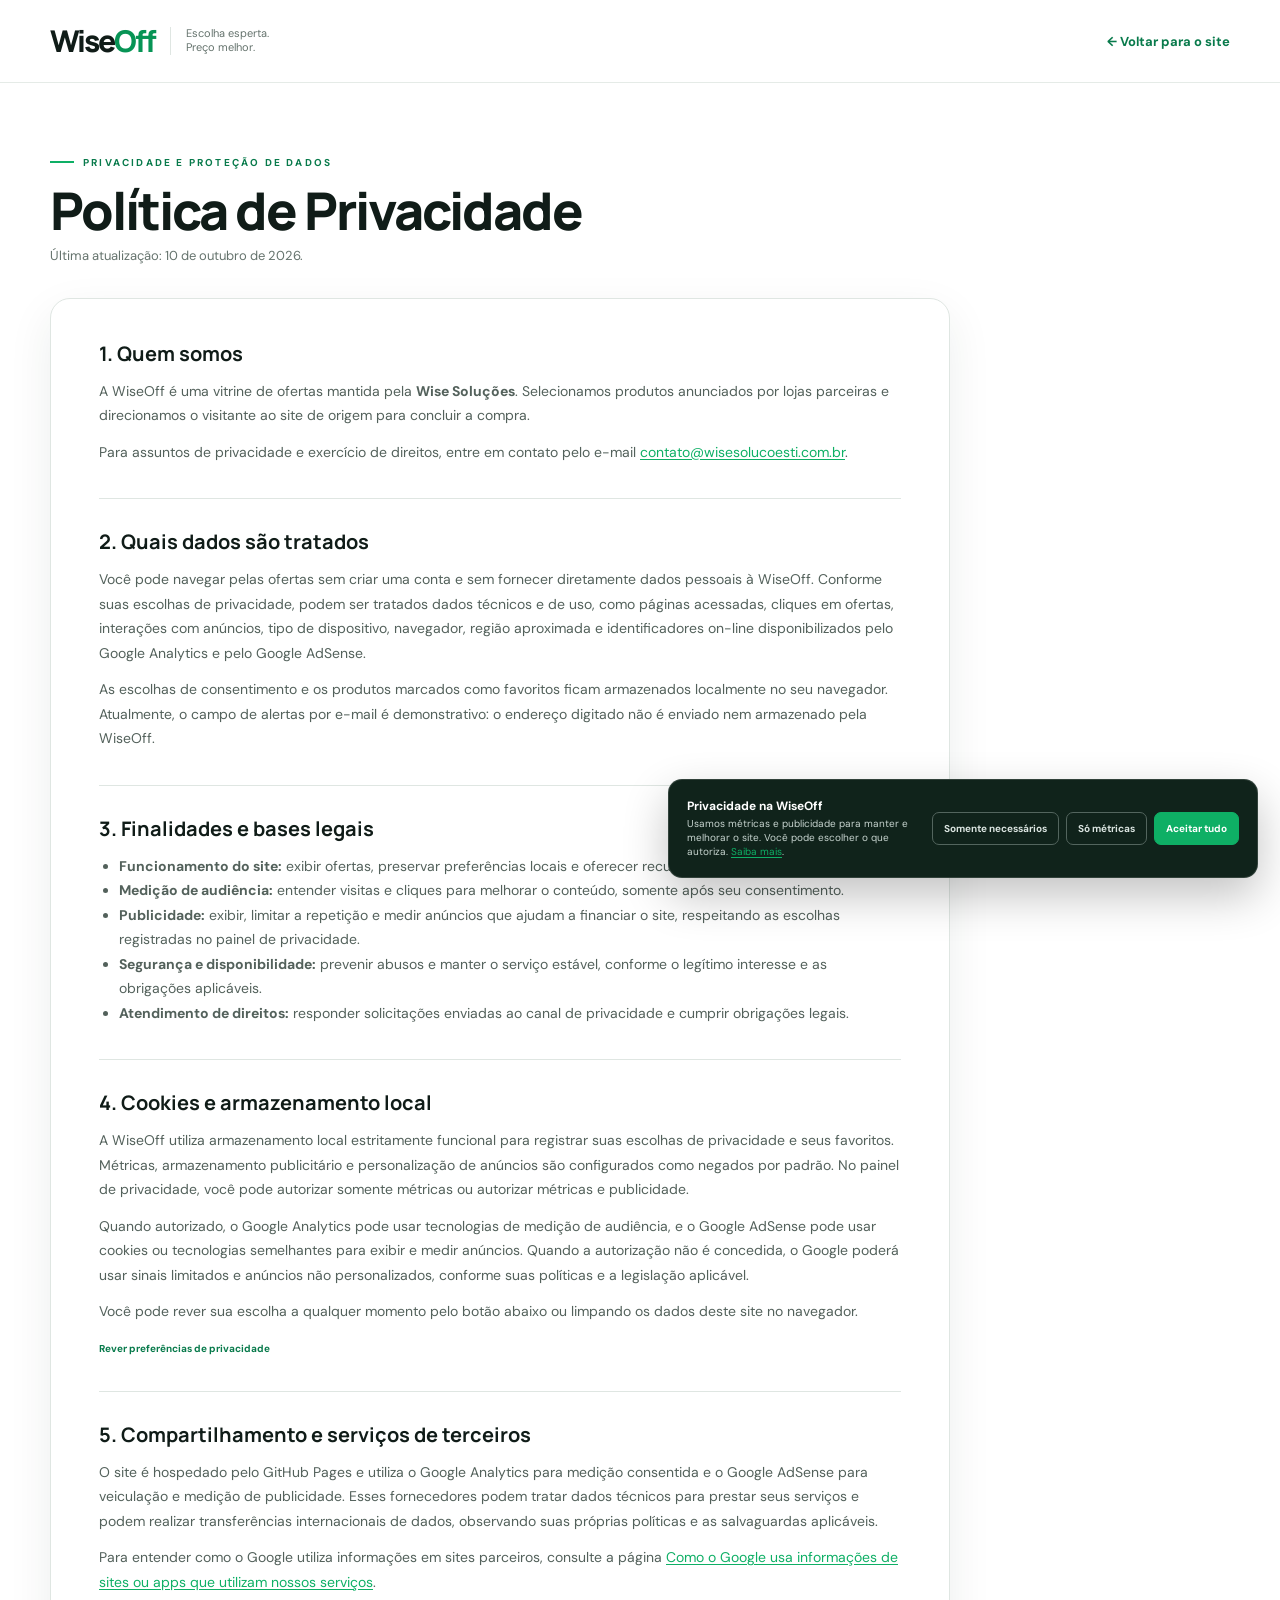
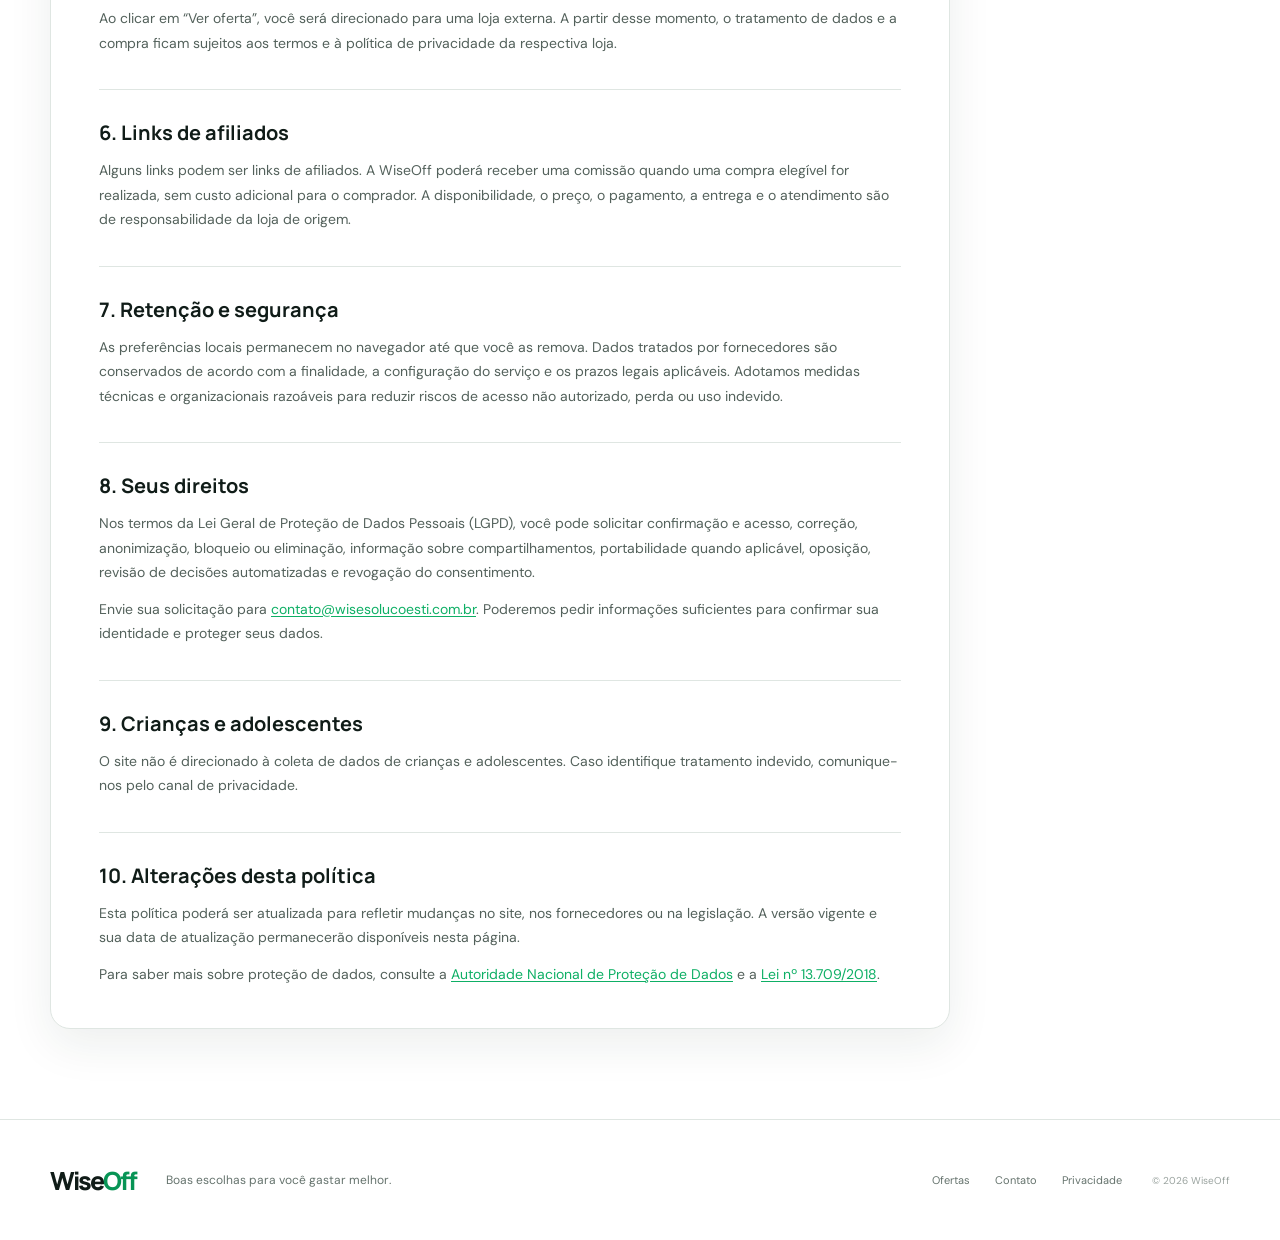
<file: privacidade.html>
<!doctype html>
<html lang="pt-BR">
  <head>
    <meta charset="UTF-8" />
    <meta name="viewport" content="width=device-width, initial-scale=1.0" />
    <meta name="theme-color" content="#087a4b" />
    <meta name="description" content="Saiba como a WiseOff trata dados, utiliza métricas e publicidade e protege sua privacidade." />
    <meta name="robots" content="index, follow" />
    <link rel="canonical" href="https://wiseoff.com.br/privacidade.html" />
    <meta property="og:type" content="website" />
    <meta property="og:locale" content="pt_BR" />
    <meta property="og:site_name" content="WiseOff" />
    <meta property="og:title" content="Política de Privacidade | WiseOff" />
    <meta property="og:description" content="Entenda como a WiseOff utiliza dados e tecnologias de medição." />
    <meta property="og:url" content="https://wiseoff.com.br/privacidade.html" />
    <link rel="icon" href="/favicon.svg" type="image/svg+xml" />
    <link rel="manifest" href="/site.webmanifest" />
    <link rel="preconnect" href="https://fonts.googleapis.com" />
    <link rel="preconnect" href="https://fonts.gstatic.com" crossorigin />
    <link href="https://fonts.googleapis.com/css2?family=DM+Sans:wght@400;500;600;700&family=Manrope:wght@600;700;800&display=swap" rel="stylesheet" />
    <link rel="stylesheet" href="/styles.css" />
    <script src="/consent-init.js"></script>
    <script async src="https://pagead2.googlesyndication.com/pagead/js/adsbygoogle.js?client=ca-pub-1172426297315390" crossorigin="anonymous"></script>
    <script src="/analytics.js" defer></script>
    <title>Política de Privacidade | WiseOff</title>
  </head>
  <body class="legal-page">
    <header class="site-header">
      <div class="shell nav-wrap admin-nav">
        <a class="brand" href="/"><span>Wise<span>Off</span></span><small>Escolha esperta.<br />Preço melhor.</small></a>
        <a class="back-link" href="/">← Voltar para o site</a>
      </div>
    </header>

    <main class="legal-main shell">
      <header class="legal-heading">
        <span class="eyebrow dark"><i></i> Privacidade e proteção de dados</span>
        <h1>Política de Privacidade</h1>
        <p>Última atualização: 10 de outubro de 2026.</p>
      </header>

      <article class="legal-content">
        <section>
          <h2>1. Quem somos</h2>
          <p>A WiseOff é uma vitrine de ofertas mantida pela <strong>Wise Soluções</strong>. Selecionamos produtos anunciados por lojas parceiras e direcionamos o visitante ao site de origem para concluir a compra.</p>
          <p>Para assuntos de privacidade e exercício de direitos, entre em contato pelo e-mail <a href="mailto:contato@wisesolucoesti.com.br">contato@wisesolucoesti.com.br</a>.</p>
        </section>

        <section>
          <h2>2. Quais dados são tratados</h2>
          <p>Você pode navegar pelas ofertas sem criar uma conta e sem fornecer diretamente dados pessoais à WiseOff. Conforme suas escolhas de privacidade, podem ser tratados dados técnicos e de uso, como páginas acessadas, cliques em ofertas, interações com anúncios, tipo de dispositivo, navegador, região aproximada e identificadores on-line disponibilizados pelo Google Analytics e pelo Google AdSense.</p>
          <p>As escolhas de consentimento e os produtos marcados como favoritos ficam armazenados localmente no seu navegador. Atualmente, o campo de alertas por e-mail é demonstrativo: o endereço digitado não é enviado nem armazenado pela WiseOff.</p>
        </section>

        <section>
          <h2>3. Finalidades e bases legais</h2>
          <ul>
            <li><strong>Funcionamento do site:</strong> exibir ofertas, preservar preferências locais e oferecer recursos solicitados pelo visitante.</li>
            <li><strong>Medição de audiência:</strong> entender visitas e cliques para melhorar o conteúdo, somente após seu consentimento.</li>
            <li><strong>Publicidade:</strong> exibir, limitar a repetição e medir anúncios que ajudam a financiar o site, respeitando as escolhas registradas no painel de privacidade.</li>
            <li><strong>Segurança e disponibilidade:</strong> prevenir abusos e manter o serviço estável, conforme o legítimo interesse e as obrigações aplicáveis.</li>
            <li><strong>Atendimento de direitos:</strong> responder solicitações enviadas ao canal de privacidade e cumprir obrigações legais.</li>
          </ul>
        </section>

        <section>
          <h2>4. Cookies e armazenamento local</h2>
          <p>A WiseOff utiliza armazenamento local estritamente funcional para registrar suas escolhas de privacidade e seus favoritos. Métricas, armazenamento publicitário e personalização de anúncios são configurados como negados por padrão. No painel de privacidade, você pode autorizar somente métricas ou autorizar métricas e publicidade.</p>
          <p>Quando autorizado, o Google Analytics pode usar tecnologias de medição de audiência, e o Google AdSense pode usar cookies ou tecnologias semelhantes para exibir e medir anúncios. Quando a autorização não é concedida, o Google poderá usar sinais limitados e anúncios não personalizados, conforme suas políticas e a legislação aplicável.</p>
          <p>Você pode rever sua escolha a qualquer momento pelo botão abaixo ou limpando os dados deste site no navegador.</p>
          <button class="text-button privacy-reset" id="resetConsent" type="button">Rever preferências de privacidade</button>
        </section>

        <section>
          <h2>5. Compartilhamento e serviços de terceiros</h2>
          <p>O site é hospedado pelo GitHub Pages e utiliza o Google Analytics para medição consentida e o Google AdSense para veiculação e medição de publicidade. Esses fornecedores podem tratar dados técnicos para prestar seus serviços e podem realizar transferências internacionais de dados, observando suas próprias políticas e as salvaguardas aplicáveis.</p>
          <p>Para entender como o Google utiliza informações em sites parceiros, consulte a página <a href="https://policies.google.com/technologies/partner-sites?hl=pt-BR" target="_blank" rel="noopener">Como o Google usa informações de sites ou apps que utilizam nossos serviços</a>.</p>
          <p>Ao clicar em “Ver oferta”, você será direcionado para uma loja externa. A partir desse momento, o tratamento de dados e a compra ficam sujeitos aos termos e à política de privacidade da respectiva loja.</p>
        </section>

        <section>
          <h2>6. Links de afiliados</h2>
          <p>Alguns links podem ser links de afiliados. A WiseOff poderá receber uma comissão quando uma compra elegível for realizada, sem custo adicional para o comprador. A disponibilidade, o preço, o pagamento, a entrega e o atendimento são de responsabilidade da loja de origem.</p>
        </section>

        <section>
          <h2>7. Retenção e segurança</h2>
          <p>As preferências locais permanecem no navegador até que você as remova. Dados tratados por fornecedores são conservados de acordo com a finalidade, a configuração do serviço e os prazos legais aplicáveis. Adotamos medidas técnicas e organizacionais razoáveis para reduzir riscos de acesso não autorizado, perda ou uso indevido.</p>
        </section>

        <section>
          <h2>8. Seus direitos</h2>
          <p>Nos termos da Lei Geral de Proteção de Dados Pessoais (LGPD), você pode solicitar confirmação e acesso, correção, anonimização, bloqueio ou eliminação, informação sobre compartilhamentos, portabilidade quando aplicável, oposição, revisão de decisões automatizadas e revogação do consentimento.</p>
          <p>Envie sua solicitação para <a href="mailto:contato@wisesolucoesti.com.br">contato@wisesolucoesti.com.br</a>. Poderemos pedir informações suficientes para confirmar sua identidade e proteger seus dados.</p>
        </section>

        <section>
          <h2>9. Crianças e adolescentes</h2>
          <p>O site não é direcionado à coleta de dados de crianças e adolescentes. Caso identifique tratamento indevido, comunique-nos pelo canal de privacidade.</p>
        </section>

        <section>
          <h2>10. Alterações desta política</h2>
          <p>Esta política poderá ser atualizada para refletir mudanças no site, nos fornecedores ou na legislação. A versão vigente e sua data de atualização permanecerão disponíveis nesta página.</p>
          <p>Para saber mais sobre proteção de dados, consulte a <a href="https://www.gov.br/anpd/pt-br" target="_blank" rel="noopener">Autoridade Nacional de Proteção de Dados</a> e a <a href="https://www.planalto.gov.br/ccivil_03/_ato2015-2018/2018/lei/l13709compilado.htm" target="_blank" rel="noopener">Lei nº 13.709/2018</a>.</p>
        </section>
      </article>
    </main>

    <footer>
      <div class="shell footer-wrap">
        <a class="brand footer-brand" href="/"><span>Wise<span>Off</span></span></a>
        <p>Boas escolhas para você gastar melhor.</p>
        <nav><a href="/">Ofertas</a><a href="mailto:contato@wisesolucoesti.com.br">Contato</a><a href="/privacidade.html" aria-current="page">Privacidade</a></nav>
        <small>© 2026 WiseOff</small>
      </div>
    </footer>
  </body>
</html>
</file>
<file: styles.css>
:root {
  --green-950: #043b2b;
  --green-900: #05533a;
  --green-700: #087a4b;
  --green-600: #079455;
  --green-500: #0eaf65;
  --green-100: #dff7e9;
  --green-50: #eefaf3;
  --ink: #101c18;
  --muted: #65736d;
  --line: #dfe6e2;
  --surface: #f4f7f5;
  --white: #fff;
  --red: #df3d55;
  --radius: 18px;
  --shadow: 0 16px 45px rgba(22, 50, 40, .08);
}

* { box-sizing: border-box; }
html { scroll-behavior: smooth; }
body { margin: 0; color: var(--ink); background: var(--white); font-family: "DM Sans", sans-serif; -webkit-font-smoothing: antialiased; }
button, input, select { font: inherit; }
button, a { -webkit-tap-highlight-color: transparent; }
a { color: inherit; text-decoration: none; }
img { display: block; max-width: 100%; }
.shell { width: min(1180px, calc(100% - 48px)); margin-inline: auto; }
.svg-sprite { position: absolute; width: 0; height: 0; overflow: hidden; }
svg { width: 22px; height: 22px; fill: none; stroke: currentColor; stroke-width: 1.8; stroke-linecap: round; stroke-linejoin: round; }
.sr-only { position: absolute; width: 1px; height: 1px; padding: 0; margin: -1px; overflow: hidden; clip: rect(0, 0, 0, 0); white-space: nowrap; border: 0; }

.site-header { position: sticky; z-index: 20; top: 0; background: rgba(255,255,255,.94); border-bottom: 1px solid rgba(223,230,226,.8); backdrop-filter: blur(16px); }
.nav-wrap { height: 82px; display: flex; align-items: center; gap: 30px; }
.brand { display: flex; align-items: center; gap: 15px; flex: 0 0 auto; }
.brand > span { font: 800 30px/1 "Manrope", sans-serif; letter-spacing: -2px; }
.brand > span span { color: var(--green-600); }
.brand small { padding-left: 15px; border-left: 1px solid var(--line); color: var(--muted); font-size: 11px; line-height: 1.25; }
.top-search { width: 390px; height: 46px; margin-left: auto; padding: 0 14px; display: flex; align-items: center; gap: 11px; border: 1px solid var(--line); border-radius: 12px; background: var(--surface); transition: .2s; }
.top-search:focus-within { border-color: var(--green-500); background: white; box-shadow: 0 0 0 3px rgba(14,175,101,.09); }
.top-search svg { width: 20px; color: var(--muted); }
.top-search input { width: 100%; min-width: 0; border: 0; outline: 0; background: transparent; color: var(--ink); font-size: 13px; }
.top-search input::placeholder { color: #89928e; }
.top-search kbd { padding: 3px 6px; color: #89928e; border: 1px solid var(--line); border-radius: 5px; background: white; font-size: 10px; white-space: nowrap; }
.desktop-nav { display: flex; align-items: center; gap: 25px; font-size: 13px; font-weight: 600; }
.desktop-nav a { transition: color .2s; }
.desktop-nav a:hover, .desktop-nav .active { color: var(--green-600); }
.favorites-link { display: flex; align-items: center; gap: 7px; padding: 0; border: 0; background: none; color: var(--ink); cursor: pointer; font-size: 13px; }
.favorites-link svg { width: 20px; }
.favorites-link b { min-width: 18px; height: 18px; display: grid; place-items: center; color: white; background: var(--green-600); border-radius: 50%; font-size: 10px; }
.favorites-link.active { color: var(--green-600); }
.favorites-link.active svg { fill: var(--green-600); }

.hero { height: 260px; min-height: 260px; margin-top: 30px; position: relative; display: grid; grid-template-columns: 43% 57%; overflow: hidden; color: white; background: var(--green-950); border-radius: 24px; }
.hero::before { content: ""; position: absolute; left: -150px; bottom: -250px; width: 540px; height: 540px; border: 1px solid rgba(255,255,255,.1); border-radius: 50%; box-shadow: 0 0 0 70px rgba(255,255,255,.025), 0 0 0 140px rgba(255,255,255,.02); }
.hero-copy { z-index: 2; padding: 28px 10px 24px 42px; }
.eyebrow { display: inline-flex; align-items: center; gap: 9px; text-transform: uppercase; letter-spacing: 2.2px; font-size: 10px; font-weight: 700; }
.eyebrow i { width: 24px; height: 2px; background: var(--green-500); }
.eyebrow.dark { color: var(--green-700); }
.hero h1 { max-width: 430px; min-height: 98px; margin: 5px 0 8px; display: -webkit-box; overflow: hidden; -webkit-box-orient: vertical; -webkit-line-clamp: 3; font: 800 30px/1.1 "Manrope", sans-serif; letter-spacing: -1.4px; }
.hero-actions { margin-top: 16px; display: flex; align-items: center; gap: 22px; }
.hero-actions > span { color: #b8cdc5; font-size: 11px; line-height: 1.25; }
.hero-actions > span b { display: block; color: white; font-size: 15px; }
.button { min-height: 46px; padding: 0 20px; display: inline-flex; align-items: center; justify-content: center; gap: 10px; border: 0; border-radius: 10px; cursor: pointer; font-weight: 700; font-size: 13px; transition: transform .2s, box-shadow .2s, background .2s; }
.button:hover { transform: translateY(-2px); }
.button svg { width: 17px; }
.button-light { color: var(--green-950); background: white; box-shadow: 0 8px 30px rgba(0,0,0,.16); }
.button-green { color: white; background: linear-gradient(135deg, var(--green-600), var(--green-700)); box-shadow: 0 9px 22px rgba(7,148,85,.18); }
.button-green:hover { background: var(--green-900); }
.hero-product { position: relative; min-width: 0; background: radial-gradient(circle at 56% 46%, #dff8ea 0, #91cdb1 35%, #1b7050 65%, #064530 100%); }
.hero-product::after { content: ""; position: absolute; inset: 0; background: linear-gradient(90deg, var(--green-950) 0, transparent 30%); pointer-events: none; }
.hero-image-wrap { position: absolute; inset: 0; overflow: hidden; }
.hero-image-wrap img { width: 100%; height: 100%; object-fit: cover; mix-blend-mode: multiply; filter: saturate(.7) contrast(1.06); }
.hero-badge { position: absolute; z-index: 3; top: 18px; right: 20px; padding: 7px 12px; background: rgba(255,255,255,.92); color: var(--green-900); border-radius: 30px; font-size: 10px; font-weight: 700; }
.floating-price { position: absolute; z-index: 3; right: 20px; bottom: 18px; width: 200px; max-width: calc(100% - 40px); padding: 13px 15px; color: var(--ink); background: rgba(255,255,255,.92); border-radius: 14px; box-shadow: var(--shadow); backdrop-filter: blur(10px); }
.floating-price small, .floating-price span { display: block; color: var(--muted); font-size: 10px; }
.floating-price strong { display: block; margin: 2px 0 4px; color: var(--green-700); font: 800 clamp(18px, 1.8vw, 23px) "Manrope", sans-serif; letter-spacing: -.5px; white-space: nowrap; }
.hero-proof { position: absolute; z-index: 4; left: calc(43% - 56px); bottom: 18px; padding: 10px 13px; display: flex; align-items: center; gap: 10px; color: var(--ink); background: white; border-radius: 13px; box-shadow: var(--shadow); }
.proof-icon { width: 35px; height: 35px; display: grid; place-items: center; color: var(--green-600); background: var(--green-100); border-radius: 10px; }
.proof-icon svg { width: 19px; }
.hero-proof strong, .hero-proof span { display: block; }
.hero-proof strong { font-size: 12px; }
.hero-proof span { margin-top: 2px; color: var(--muted); font-size: 10px; }

.trust-strip { margin-top: 30px; border-block: 1px solid var(--line); }
.trust-grid { min-height: 96px; display: grid; grid-template-columns: repeat(4, 1fr); }
.trust-grid > div { padding: 20px 28px; display: flex; align-items: center; gap: 14px; border-right: 1px solid var(--line); }
.trust-grid > div:first-child { padding-left: 0; }
.trust-grid > div:last-child { padding-right: 0; border-right: 0; }
.trust-grid svg { flex: 0 0 auto; color: var(--green-600); width: 27px; height: 27px; }
.trust-grid p { margin: 0; }
.trust-grid strong, .trust-grid span { display: block; }
.trust-grid strong { font-size: 12px; }
.trust-grid span { margin-top: 3px; color: var(--muted); font-size: 10px; }

.offers { padding-top: 68px; padding-bottom: 85px; }
.section-heading { display: flex; align-items: end; justify-content: space-between; gap: 20px; }
.section-heading h2 { margin: 10px 0 3px; font: 800 35px "Manrope", sans-serif; letter-spacing: -1.5px; }
.section-heading p { margin: 0; color: var(--muted); font-size: 14px; }
.results-meta { color: var(--muted); font-size: 12px; }
.results-meta b { color: var(--ink); }
.filters { margin: 30px 0 22px; display: flex; align-items: center; justify-content: space-between; gap: 20px; }
.category-list { display: flex; flex-wrap: wrap; gap: 8px; }
.category-button { min-height: 38px; padding: 0 17px; display: inline-flex; align-items: center; gap: 7px; border: 1px solid var(--line); border-radius: 30px; color: #53615b; background: white; cursor: pointer; font-size: 12px; font-weight: 600; text-decoration: none; transition: .2s; }
.category-button svg { width: 15px; }
.category-button:hover { border-color: var(--green-500); color: var(--green-700); }
.category-button.active { border-color: var(--green-700); color: white; background: var(--green-700); box-shadow: 0 7px 18px rgba(8,122,75,.18); }
.sort-control { display: flex; align-items: center; gap: 8px; color: var(--muted); font-size: 11px; white-space: nowrap; }
.sort-control select { padding: 9px 30px 9px 11px; border: 1px solid var(--line); border-radius: 8px; outline: none; color: var(--ink); background: white; font-size: 11px; }
.product-list { display: grid; gap: 13px; }
.product-card { height: 238px; min-height: 0; display: grid; grid-template-columns: 250px 1fr 285px; overflow: hidden; border: 1px solid var(--line); border-radius: var(--radius); background: white; box-shadow: 0 5px 20px rgba(25,55,43,.045); transition: transform .25s, box-shadow .25s, border-color .25s; }
.product-card:hover { transform: translateY(-3px); border-color: #cbd9d2; box-shadow: var(--shadow); }
.product-media { position: relative; margin: 10px; overflow: hidden; border-radius: 12px; background: var(--surface); }
.product-media > a { width: 100%; height: 100%; display: block; }
.product-media img { width: 100%; height: 100%; object-fit: cover; transition: transform .45s; }
.product-card:hover .product-media img { transform: scale(1.035); }
.discount-badge { position: absolute; top: 10px; left: 10px; padding: 7px 10px; color: white; background: var(--red); border-radius: 8px; font-size: 11px; font-weight: 800; box-shadow: 0 5px 12px rgba(223,61,85,.2); }
.heart-button { position: absolute; top: 10px; right: 10px; width: 36px; height: 36px; display: grid; place-items: center; color: var(--ink); background: rgba(255,255,255,.94); border: 0; border-radius: 50%; box-shadow: 0 4px 12px rgba(0,0,0,.08); cursor: pointer; }
.heart-button svg { width: 18px; }
.heart-button.selected { color: var(--red); }
.heart-button.selected svg { fill: var(--red); }
.product-info { min-width: 0; padding: 23px 30px 20px 22px; display: flex; flex-direction: column; border-right: 1px solid var(--line); }
.product-topline { display: flex; align-items: center; justify-content: space-between; gap: 10px; }
.category-pill { padding: 5px 9px; color: #53615b; background: var(--surface); border-radius: 20px; font-size: 10px; font-weight: 600; }
.product-time { display: flex; align-items: center; gap: 5px; color: #8b9691; font-size: 10px; }
.product-time svg { width: 14px; }
.product-info h3 { margin: 13px 0 7px; display: -webkit-box; overflow: hidden; -webkit-box-orient: vertical; -webkit-line-clamp: 2; font: 800 19px/1.25 "Manrope", sans-serif; letter-spacing: -.5px; }
.product-info > p { margin: 0; display: -webkit-box; overflow: hidden; -webkit-box-orient: vertical; -webkit-line-clamp: 3; color: var(--muted); font-size: 13px; line-height: 1.5; }
.editor-pick { width: fit-content; margin-top: auto; padding: 7px 11px; display: flex; align-items: center; gap: 7px; color: var(--green-700); background: var(--green-50); border-radius: 8px; font-size: 10px; font-weight: 600; }
.editor-pick svg { width: 14px; height: 14px; }
.product-buy { padding: 24px 20px 20px 28px; display: flex; flex-direction: column; justify-content: center; }
.store { display: block; min-height: 22px; color: var(--ink); font: 800 15px "Manrope", sans-serif; }
.store-amazon::after { content: ".com.br"; font-weight: 600; font-size: 9px; }
.store-mercadolivre { color: #22408b; }
.store-magalu { color: #0086db; }
.store-nike { font-style: italic; }
.store-shopee { color: #ed4d2d; }
.price-row { margin: 11px 0 1px; display: flex; flex-wrap: wrap; align-items: baseline; gap: 9px; }
.price-row strong { color: var(--green-700); font: 800 22px "Manrope", sans-serif; }
.price-row del { color: #909a96; font-size: 11px; }
.product-buy > small { color: var(--muted); font-size: 10px; }
.product-buy .button { width: 100%; margin-top: 16px; }
.share-trigger { width: 100%; min-height: 30px; margin-top: 8px; display: inline-flex; align-items: center; justify-content: center; gap: 7px; border: 1px solid var(--line); border-radius: 7px; color: #53615b; background: white; cursor: pointer; font: 700 10px "DM Sans", sans-serif; transition: .2s; }
.share-trigger:hover, .share-trigger[aria-expanded="true"] { color: var(--green-700); border-color: var(--green-500); background: var(--green-50); }
.share-trigger svg { width: 14px; height: 14px; fill: none; stroke: currentColor; stroke-width: 1.8; }
.share-menu { position: fixed; z-index: 1200; width: 210px; padding: 8px; display: grid; gap: 3px; border: 1px solid var(--line); border-radius: 12px; background: white; box-shadow: 0 18px 45px rgba(12,43,31,.2); }
.share-menu[hidden] { display: none; }
.share-menu strong { padding: 8px 10px 6px; color: var(--muted); font-size: 10px; text-transform: uppercase; letter-spacing: .6px; }
.share-menu button { min-height: 36px; padding: 0 10px; border: 0; border-radius: 7px; color: var(--ink); background: transparent; cursor: pointer; text-align: left; font: 600 12px "DM Sans", sans-serif; }
.share-menu button:hover, .share-menu button:focus-visible { color: var(--green-700); background: var(--green-50); outline: none; }
.share-notice { position: fixed; z-index: 1100; left: 50%; bottom: 24px; padding: 12px 17px; color: white; background: var(--green-950); border-radius: 9px; box-shadow: var(--shadow); opacity: 0; pointer-events: none; transform: translate(-50%, 60px); transition: .25s; font-size: 12px; }
.share-notice.show { opacity: 1; transform: translate(-50%, 0); }
.empty-state { padding: 70px 20px; text-align: center; border: 1px dashed var(--line); border-radius: var(--radius); background: var(--surface); }
.empty-state svg { width: 36px; height: 36px; color: var(--green-600); }
.empty-state h3 { margin: 12px 0 4px; }
.empty-state p { margin: 0 0 20px; color: var(--muted); font-size: 13px; }

.newsletter { min-height: 250px; margin-bottom: 70px; padding: 50px 58px; display: grid; grid-template-columns: 1fr 1fr; align-items: center; gap: 70px; color: white; background: var(--green-950); border-radius: 22px; overflow: hidden; position: relative; }
.newsletter::after { content: ""; position: absolute; width: 340px; height: 340px; top: -160px; right: 30%; border: 1px solid rgba(255,255,255,.08); border-radius: 50%; box-shadow: 0 0 0 60px rgba(255,255,255,.018); pointer-events: none; }
.newsletter h2 { margin: 13px 0 0; font: 800 31px/1.18 "Manrope", sans-serif; letter-spacing: -1.2px; }
.newsletter form { position: relative; z-index: 1; display: grid; grid-template-columns: 1fr auto; gap: 10px; }
.newsletter input { width: 100%; height: 48px; padding: 0 16px; color: white; border: 1px solid rgba(255,255,255,.25); border-radius: 10px; outline: 0; background: rgba(255,255,255,.08); }
.newsletter input::placeholder { color: #b9cbc4; }
.newsletter form small { grid-column: 1 / -1; color: #93ada3; font-size: 9px; }
footer { border-top: 1px solid var(--line); }
.footer-wrap { min-height: 120px; display: flex; align-items: center; gap: 30px; }
.footer-brand .brand > span, .footer-brand > span { font-size: 25px; }
.footer-wrap > p { margin: 0; color: var(--muted); font-size: 12px; }
.footer-wrap nav { margin-left: auto; display: flex; gap: 25px; color: var(--muted); font-size: 11px; }
.footer-wrap > small { color: #9aa39f; font-size: 10px; }
.toast { position: fixed; z-index: 50; right: 24px; bottom: 24px; padding: 15px 19px; color: white; background: var(--green-950); border-radius: 10px; box-shadow: var(--shadow); font-size: 12px; transform: translateY(80px); opacity: 0; pointer-events: none; transition: .3s; }
.toast.show { opacity: 1; transform: translateY(0); }

@media (max-width: 1000px) {
  .desktop-nav { display: none; }
  .top-search { width: auto; flex: 1; }
  .product-card { grid-template-columns: 220px 1fr 230px; }
  .product-info { padding-inline: 17px; }
  .product-buy { padding-inline: 18px; }
}

@media (max-width: 780px) {
  .shell { width: min(100% - 28px, 620px); }
  .nav-wrap { height: auto; padding-block: 14px; flex-wrap: wrap; gap: 12px; }
  .brand small, .favorites-link span, .top-search kbd { display: none; }
  .top-search { order: 3; flex-basis: 100%; }
  .favorites-link { margin-left: auto; }
  .hero { height: 430px; min-height: 430px; margin-top: 14px; grid-template-columns: 1fr; grid-template-rows: 245px 185px; }
  .hero-copy { padding: 28px 24px 18px; }
  .hero h1 { min-height: 100px; font-size: clamp(25px, 7vw, 34px); -webkit-line-clamp: 3; }
  .hero-product::after { background: linear-gradient(180deg, var(--green-950) 0, transparent 38%); }
  .hero-proof { left: 30px; bottom: 20px; }
  .floating-price { right: 20px; bottom: 20px; }
  .trust-grid { grid-template-columns: 1fr 1fr; }
  .trust-grid > div { padding: 18px 12px; border-bottom: 1px solid var(--line); }
  .trust-grid > div:nth-child(2) { border-right: 0; }
  .trust-grid > div:nth-child(n+3) { border-bottom: 0; }
  .trust-grid > div:first-child { padding-left: 12px; }
  .section-heading { align-items: start; }
  .section-heading h2 { font-size: 29px; }
  .results-meta { padding-top: 28px; }
  .filters { align-items: stretch; flex-direction: column; }
  .category-list { flex-wrap: nowrap; padding-bottom: 5px; overflow-x: auto; scrollbar-width: none; }
  .category-button { flex: 0 0 auto; }
  .sort-control { align-self: flex-end; }
  .product-card { grid-template-columns: 43% 57%; grid-template-rows: auto auto; }
  .product-card { height: auto; min-height: 0; }
  .product-media { min-height: 230px; }
  .product-info { border-right: 0; }
  .product-buy { grid-column: 1 / -1; padding: 14px; display: grid; grid-template-columns: 1fr auto; align-items: center; border-top: 1px solid var(--line); }
  .product-buy .store, .product-buy small { grid-column: 1; }
  .price-row { grid-column: 1; }
  .product-buy .button { grid-column: 2; grid-row: 1 / 4; width: 160px; margin: 0; }
  .newsletter { padding: 38px 28px; grid-template-columns: 1fr; gap: 28px; }
  .footer-wrap { padding-block: 30px; flex-wrap: wrap; gap: 16px 25px; }
  .footer-wrap nav { order: 3; width: 100%; margin-left: 0; }
}

@media (max-width: 520px) {
  .brand > span { font-size: 27px; }
  .hero { height: 430px; min-height: 430px; }
  .hero-copy { padding-inline: 23px; }
  .hero-actions { gap: 13px; }
  .hero-actions > span { display: none; }
  .hero-proof { left: 16px; bottom: 82px; }
  .floating-price { right: 14px; bottom: 14px; width: 180px; }
  .floating-price strong { font-size: 18px; }
  .trust-grid { grid-template-columns: 1fr; }
  .trust-grid > div { border-right: 0; border-bottom: 1px solid var(--line) !important; }
  .trust-grid > div:last-child { border-bottom: 0 !important; }
  .offers { padding-top: 50px; }
  .section-heading { display: block; }
  .results-meta { padding-top: 12px; }
  .product-card { display: block; }
  .product-media { height: 240px; }
  .product-info { padding: 12px 16px 18px; }
  .product-info h3 { margin-top: 10px; }
  .editor-pick { margin-top: 14px; }
  .product-buy { padding: 16px; grid-template-columns: 1fr; }
  .product-buy .button { grid-column: 1; grid-row: auto; width: 100%; margin-top: 14px; }
  .newsletter form { grid-template-columns: 1fr; }
  .newsletter form small { grid-column: 1; }
  .newsletter .button { width: 100%; }
}

@media (prefers-reduced-motion: reduce) {
  *, *::before, *::after { scroll-behavior: auto !important; transition-duration: .01ms !important; animation-duration: .01ms !important; }
}

/* Painel de cadastro */
.admin-page { background: #f5f8f6; }
.admin-nav { justify-content: space-between; }
.back-link { display: inline-flex; align-items: center; gap: 8px; color: var(--green-700); font-size: 13px; font-weight: 700; }
.back-link svg { width: 18px; }
.admin-main { padding-block: 55px 90px; }
.admin-heading { display: flex; align-items: end; justify-content: space-between; gap: 30px; margin-bottom: 30px; }
.admin-heading h1 { margin: 10px 0 4px; font: 800 38px "Manrope", sans-serif; letter-spacing: -1.7px; }
.admin-heading p { margin: 0; color: var(--muted); font-size: 14px; }
.storage-note { max-width: 280px; padding: 14px 17px; display: flex; flex-direction: column; background: var(--green-50); border: 1px solid #d6eee0; border-radius: 12px; }
.storage-note strong { color: var(--green-700); font-size: 12px; }
.storage-note span { margin-top: 3px; color: var(--muted); font-size: 10px; }
.admin-layout { display: grid; grid-template-columns: minmax(0, 1fr) 350px; gap: 24px; align-items: start; }
.form-panel, .preview-panel, .registered-products { background: white; border: 1px solid var(--line); border-radius: var(--radius); box-shadow: 0 7px 25px rgba(25,55,43,.045); }
.form-panel { padding: 30px; }
.url-importer { margin-bottom: 30px; padding: 22px; color: white; background: var(--green-950); border-radius: 14px; }
.importer-copy span { color: #54d99a; text-transform: uppercase; letter-spacing: 1.5px; font-size: 9px; font-weight: 800; }
.importer-copy h2 { margin: 4px 0 3px; font: 800 20px "Manrope", sans-serif; }
.importer-copy p { margin: 0; color: #b7cec5; font-size: 11px; }
.importer-control { margin-top: 16px; display: grid; grid-template-columns: 1fr auto; gap: 9px; }
.importer-control input { width: 100%; height: 46px; padding: 0 14px; border: 1px solid rgba(255,255,255,.2); border-radius: 9px; outline: 0; background: white; color: var(--ink); font-size: 12px; }
.importer-control .button { background: var(--green-500); box-shadow: none; }
.importer-control .button:disabled { opacity: .65; cursor: wait; }
.importer-control .button.loading svg { animation: importPulse .8s ease-in-out infinite alternate; }
.amazon-api-option { width: fit-content; margin-top: 12px; display: flex; align-items: flex-start; gap: 9px; color: #dcebe5; cursor: pointer; }
.amazon-api-option input { width: 16px; height: 16px; margin: 1px 0 0; accent-color: var(--green-500); }
.amazon-api-option span { display: flex; flex-direction: column; gap: 2px; font-size: 10px; }
.amazon-api-option strong { color: white; font-size: 11px; }
.amazon-api-option small { color: #a9c3b9; }
.import-status { min-height: 14px; margin-top: 9px; color: #b7cec5; font-size: 10px; }
.import-status.success { color: #7cf0b5; }
.import-status.warning { color: #ffe09a; }
.import-status.error { color: #ff9fae; }
@keyframes importPulse { to { transform: translateX(4px); } }
.panel-title { margin-bottom: 25px; padding-bottom: 20px; display: flex; justify-content: space-between; align-items: end; border-bottom: 1px solid var(--line); }
.panel-title span, .preview-label { color: var(--green-700); text-transform: uppercase; letter-spacing: 1.5px; font-size: 9px; font-weight: 700; }
.panel-title h2 { margin: 4px 0 0; font: 800 21px "Manrope", sans-serif; }
.text-button { padding: 0; border: 0; color: var(--green-700); background: none; cursor: pointer; font-size: 10px; font-weight: 700; }
.field-grid { display: grid; grid-template-columns: 1fr 1fr; gap: 20px; }
.field { min-width: 0; display: flex; flex-direction: column; gap: 7px; }
.field-wide { grid-column: 1 / -1; }
.field > span { font-size: 10px; font-weight: 700; }
.field input, .field textarea { width: 100%; padding: 12px 13px; border: 1px solid var(--line); border-radius: 9px; outline: none; color: var(--ink); background: #fbfcfb; font-size: 13px; resize: vertical; transition: .2s; }
.field input:focus, .field textarea:focus { border-color: var(--green-500); background: white; box-shadow: 0 0 0 3px rgba(14,175,101,.08); }
.field small { align-self: flex-end; color: #8a9691; font-size: 9px; }
.money-input { position: relative; }
.money-input i { position: absolute; left: 13px; top: 50%; transform: translateY(-50%); color: var(--green-700); font-size: 12px; font-style: normal; font-weight: 700; }
.money-input input { padding-left: 39px; }
.form-actions { margin-top: 28px; padding-top: 22px; display: flex; gap: 10px; border-top: 1px solid var(--line); }
.button-secondary { color: var(--ink); background: var(--surface); border: 1px solid var(--line); }
.preview-panel { position: sticky; top: 106px; padding: 22px; }
.preview-card { margin-top: 12px; overflow: hidden; border: 1px solid var(--line); border-radius: 14px; }
.preview-image { position: relative; height: 225px; background: var(--surface); }
.preview-image > img { width: 100%; height: 100%; object-fit: cover; }
.preview-image > img[hidden], .image-placeholder[hidden] { display: none; }
.image-placeholder { height: 100%; display: flex; flex-direction: column; align-items: center; justify-content: center; gap: 10px; color: #929d98; font-size: 11px; }
.image-placeholder svg { width: 33px; height: 33px; }
.preview-content { padding: 18px; }
.preview-content h3 { margin: 11px 0 5px; font: 800 18px "Manrope", sans-serif; }
.preview-content > p { min-height: 54px; margin: 0 0 13px; color: var(--muted); font-size: 12px; line-height: 1.45; }
.preview-store { font-size: 10px; font-weight: 700; }
.preview-content .button { width: 100%; margin-top: 12px; }
.registered-products { margin-top: 28px; padding: 30px; }
.registered-heading { margin-bottom: 20px; display: flex; align-items: end; justify-content: space-between; }
.registered-heading h2 { margin: 7px 0 0; font: 800 24px "Manrope", sans-serif; }
.registered-heading > span { color: var(--muted); font-size: 11px; }
.admin-products-list { display: grid; gap: 9px; }
.admin-product-row { min-height: 82px; padding: 9px 12px 9px 9px; display: grid; grid-template-columns: 72px 1fr auto; align-items: center; gap: 15px; border: 1px solid var(--line); border-radius: 11px; }
.admin-product-row img { width: 72px; height: 62px; object-fit: cover; border-radius: 8px; background: var(--surface); }
.admin-product-row span { color: var(--muted); font-size: 9px; }
.admin-product-row h3 { margin: 3px 0; font-size: 13px; }
.admin-product-row strong { color: var(--green-700); font-size: 12px; }
.row-actions { display: flex; gap: 7px; }
.row-actions button { padding: 8px 12px; color: var(--green-700); border: 1px solid var(--line); border-radius: 7px; background: white; cursor: pointer; font-size: 10px; font-weight: 700; }
.row-actions button.danger { color: var(--red); }
.row-actions button.feature { color: #8a6810; border-color: #ecd992; background: #fffbed; }
.row-actions button.feature.active { color: white; border-color: #a97c08; background: #a97c08; }
.admin-empty { padding: 38px; text-align: center; color: var(--muted); background: var(--surface); border-radius: 11px; }
.admin-empty p { margin: 0 0 4px; color: var(--ink); font-size: 13px; font-weight: 700; }
.admin-empty span { font-size: 10px; }

@media (max-width: 900px) {
  .admin-layout { grid-template-columns: 1fr; }
  .preview-panel { position: static; }
  .preview-card { display: grid; grid-template-columns: 40% 60%; }
  .preview-image { height: 100%; min-height: 260px; }
}

@media (max-width: 600px) {
  .admin-main { padding-top: 35px; }
  .admin-heading { display: block; }
  .admin-heading h1 { font-size: 31px; }
  .storage-note { max-width: none; margin-top: 18px; }
  .form-panel, .preview-panel, .registered-products { padding: 20px; }
  .url-importer { margin-inline: -5px; padding: 18px; }
  .importer-control { grid-template-columns: 1fr; }
  .importer-control .button { width: 100%; }
  .field-grid { grid-template-columns: 1fr; }
  .field-wide { grid-column: 1; }
  .form-actions { flex-direction: column; }
  .form-actions .button { width: 100%; }
  .preview-card { display: block; }
  .preview-image { height: 230px; min-height: 0; }
  .admin-product-row { grid-template-columns: 58px 1fr; }
  .admin-product-row img { width: 58px; height: 58px; }
  .row-actions { grid-column: 1 / -1; justify-content: flex-end; }
}

/* Página indexável da oferta */
.detail-page { background: #f5f8f6; }
.detail-main { padding-block: 34px 80px; }
.breadcrumbs { margin-bottom: 25px; display: flex; align-items: center; gap: 9px; color: var(--muted); font-size: 11px; white-space: nowrap; overflow: hidden; }
.breadcrumbs a { color: var(--green-700); }
.breadcrumbs span:last-child { overflow: hidden; text-overflow: ellipsis; }
.detail-card { display: grid; grid-template-columns: 52% 48%; overflow: hidden; background: white; border: 1px solid var(--line); border-radius: 22px; box-shadow: var(--shadow); }
.detail-media { min-height: 560px; position: relative; background: var(--surface); }
.detail-media img { width: 100%; height: 100%; object-fit: cover; }
.detail-media .discount-badge { top: 22px; left: 22px; padding: 9px 13px; font-size: 13px; }
.detail-copy { padding: 58px 55px; display: flex; flex-direction: column; justify-content: center; }
.detail-copy h1 { margin: 17px 0 12px; font: 800 clamp(30px, 4vw, 45px)/1.08 "Manrope", sans-serif; letter-spacing: -1.8px; }
.detail-copy > p { margin: 0; color: var(--muted); font-size: 15px; line-height: 1.6; }
.detail-store { margin-top: 28px; padding-top: 22px; border-top: 1px solid var(--line); color: var(--muted); font-size: 12px; }
.detail-store strong { color: var(--ink); }
.detail-price { margin: 12px 0 0; display: flex; align-items: baseline; gap: 12px; }
.detail-price strong { color: var(--green-700); font: 800 32px "Manrope", sans-serif; }
.detail-price del { color: #8b9691; font-size: 13px; }
.detail-copy > small { color: var(--muted); font-size: 11px; }
.detail-copy > .button { width: 100%; min-height: 52px; margin-top: 23px; font-size: 14px; }
.detail-copy .detail-share { width: 100%; min-height: 38px; margin-top: 10px; font-size: 11px; }
.detail-copy .affiliate-note { margin-top: 12px; text-align: center; font-size: 9px; }
.detail-about { margin-top: 22px; padding: 30px; background: white; border: 1px solid var(--line); border-radius: 16px; }
.detail-about h2 { margin: 0 0 7px; font: 800 20px "Manrope", sans-serif; }
.detail-about p { max-width: 780px; margin: 0 0 12px; color: var(--muted); font-size: 13px; line-height: 1.6; }
.detail-about time { color: #8b9691; font-size: 10px; }

@media (max-width: 760px) {
  .detail-card { grid-template-columns: 1fr; }
  .detail-media { min-height: 360px; }
  .detail-copy { padding: 32px 25px; }
  .detail-copy h1 { font-size: 31px; }
}

/* Consentimento de métricas e publicidade */
.consent-banner { position: fixed; right: 22px; bottom: 22px; z-index: 1000; width: min(590px, calc(100% - 32px)); padding: 18px; display: flex; align-items: center; justify-content: space-between; gap: 18px; color: white; background: #10231b; border: 1px solid rgba(255,255,255,.14); border-radius: 14px; box-shadow: 0 18px 45px rgba(0,0,0,.24); }
.consent-banner p { margin: 0; display: grid; gap: 3px; }
.consent-banner strong { font-size: 12px; }
.consent-banner span { color: #c7d4cf; font-size: 10px; line-height: 1.4; }
.consent-banner > div { display: flex; flex-wrap: wrap; justify-content: flex-end; gap: 7px; flex-shrink: 0; }
.consent-banner button { padding: 9px 11px; color: #dbe5e1; background: transparent; border: 1px solid #53655e; border-radius: 7px; cursor: pointer; font-size: 10px; font-weight: 700; }
.consent-banner .consent-accept { color: white; border-color: var(--green-500); background: var(--green-500); }
@media (max-width: 680px) { .consent-banner { left: 16px; right: 16px; bottom: 16px; width: auto; align-items: stretch; flex-direction: column; } .consent-banner > div { justify-content: stretch; } .consent-banner button { flex: 1 1 auto; } }

/* Página legal */
.legal-main { padding-block: 64px 90px; }
.legal-heading { max-width: 760px; margin-bottom: 34px; }
.legal-heading h1 { margin: 14px 0 8px; font: 800 clamp(35px, 5vw, 52px)/1.08 "Manrope", sans-serif; letter-spacing: -2px; }
.legal-heading p { margin: 0; color: var(--muted); font-size: 13px; }
.legal-content { max-width: 900px; padding: 42px 48px; background: white; border: 1px solid var(--line); border-radius: 20px; box-shadow: var(--shadow); }
.legal-content section + section { margin-top: 34px; padding-top: 30px; border-top: 1px solid var(--line); }
.legal-content h2 { margin: 0 0 12px; font: 700 20px/1.3 "Manrope", sans-serif; }
.legal-content p, .legal-content li { color: #53615b; font-size: 14px; line-height: 1.75; }
.legal-content p { margin: 0 0 12px; }
.legal-content p:last-child { margin-bottom: 0; }
.legal-content ul { margin: 0; padding-left: 20px; }
.legal-content a, .newsletter small a, .consent-banner a { color: var(--green-500); text-decoration: underline; text-underline-offset: 2px; }
.privacy-reset { margin-top: 5px; }
@media (max-width: 520px) {
  .legal-main { padding-block: 36px 60px; }
  .legal-content { padding: 28px 22px; border-radius: 15px; }
}
</file>
